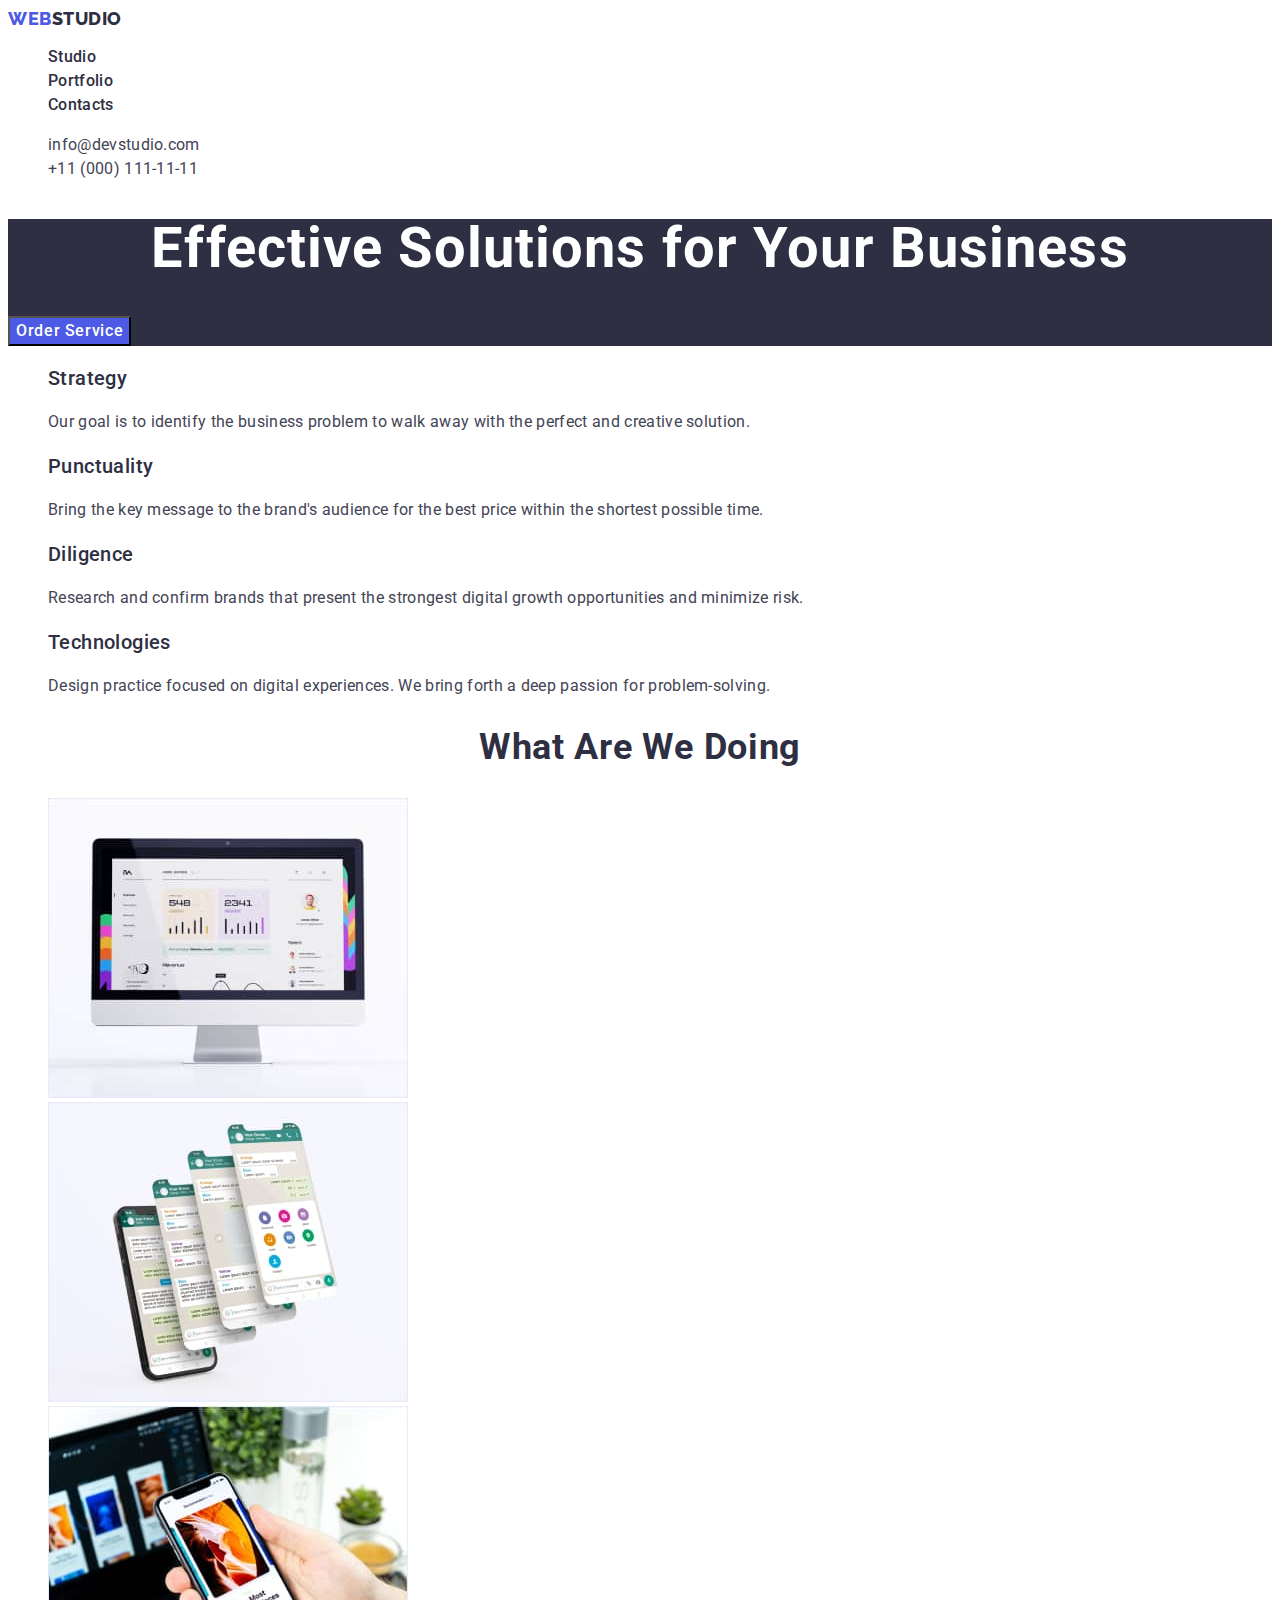
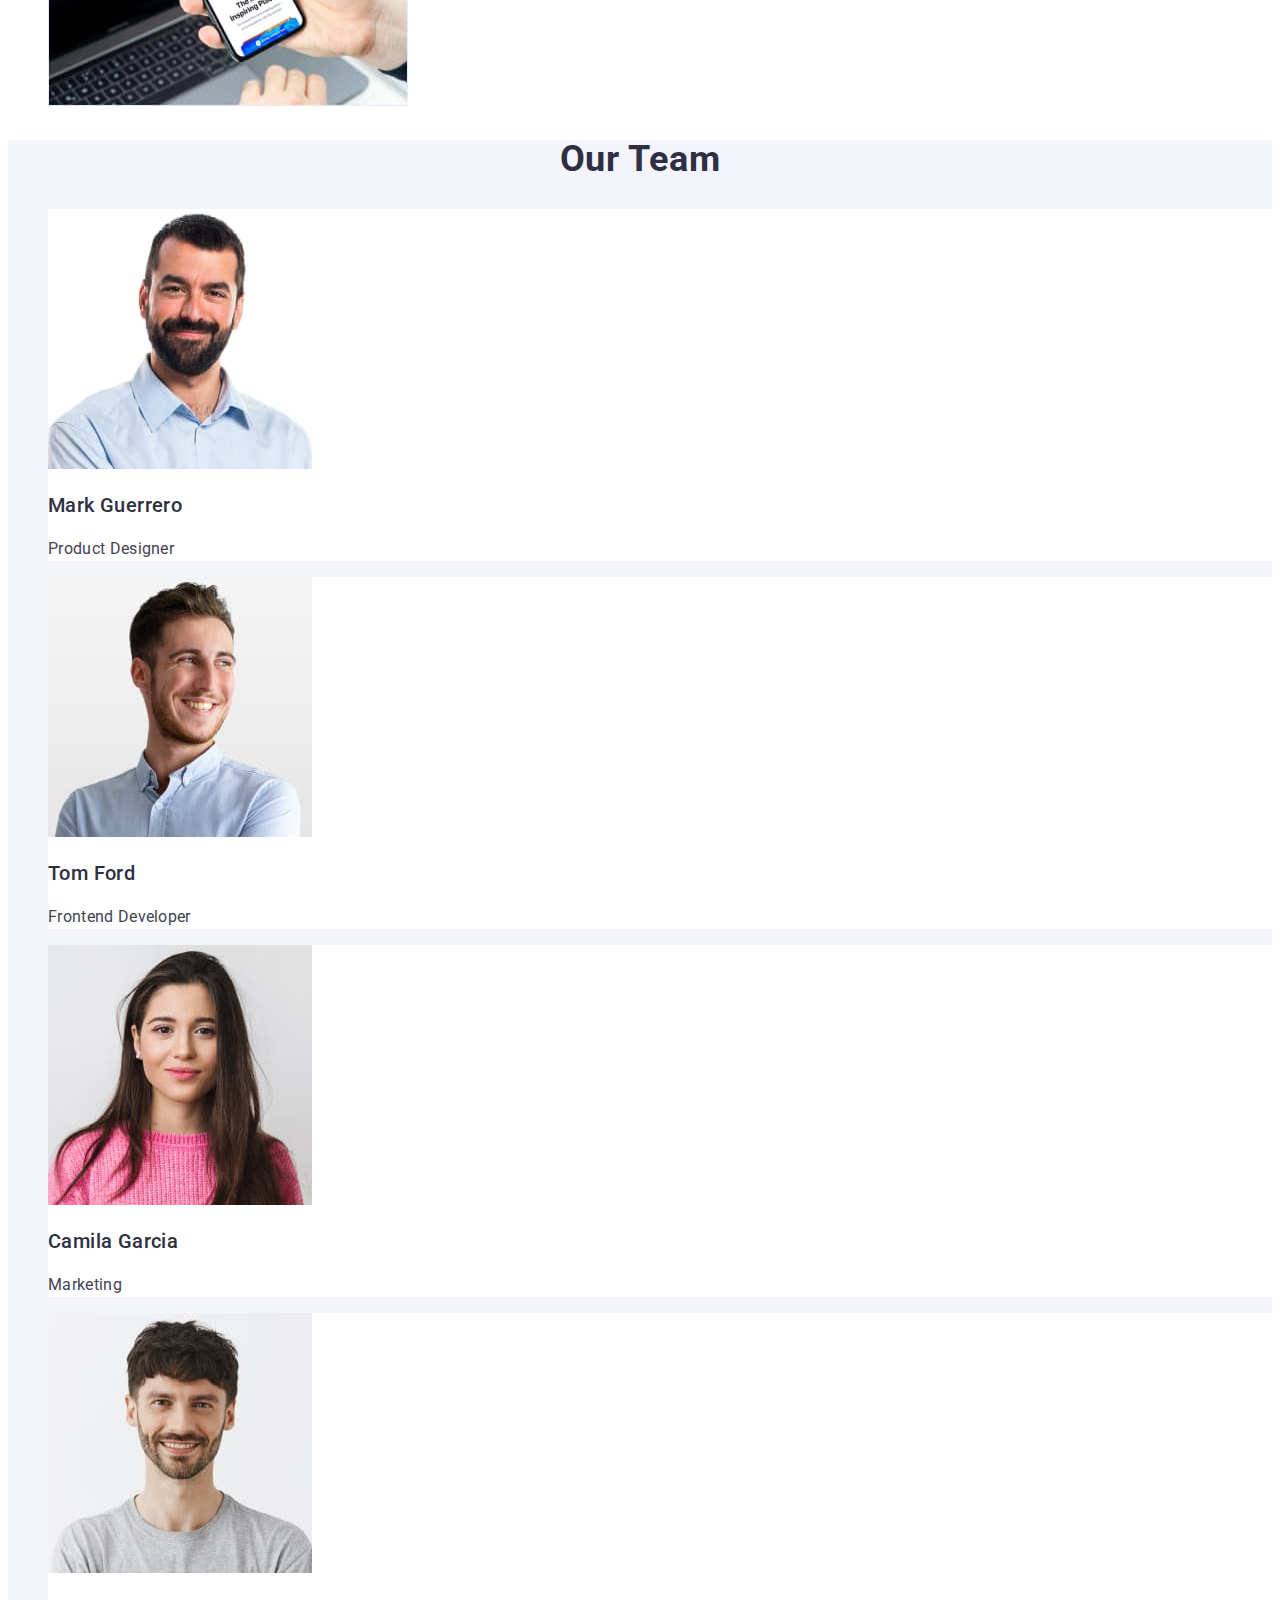
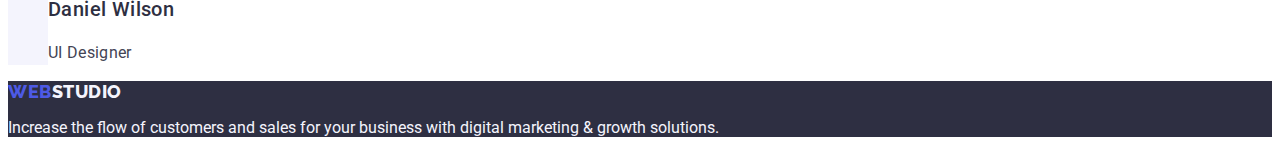
<file: index.html>
<!DOCTYPE html>
<html lang="en">
  <head>
    <meta charset="UTF-8" />
    <meta http-equiv="X-UA-Compatible" content="IE=edge" />
    <meta name="viewport" content="width=device-width, initial-scale=1.0" />
    <title>WebStudio</title>
    <link rel="preconnect" href="https://fonts.googleapis.com" />
    <link rel="preconnect" href="https://fonts.gstatic.com" crossorigin />
    <link
      href="https://fonts.googleapis.com/css2?family=Raleway:wght@800&family=Roboto:wght@400;500;700;900&display=swap"
      rel="stylesheet"
    />
    <link rel="stylesheet" href="./css/styles.css" />
  </head>

  <body>
    <!-- Header -->
    <header class="header">
      <nav class="header-nav">
        <a href="./index.html" class="logo link"
          >Web<span class="header-logo">Studio</span>
        </a>
        <ul class="nav-list list">
          <li class="nav-item">
            <a href="./index.html" class="nav-link link">Studio</a>
          </li>
          <li class="nav-item">
            <a href="./portfolio.html" class="nav-link link">Portfolio</a>
          </li>
          <li class="nav-item">
            <a href="" class="nav-link link">Contacts</a>
          </li>
        </ul>
      </nav>
      <address class="address">
        <ul class="address-list list">
          <li class="addres-item">
            <a href="mailto:info@devstudio.com" class="address-link link"
              >info@devstudio.com</a
            >
          </li>
          <li class="addres-item">
            <a href="tel:+110001111111" class="address-link link"
              >+11 (000) 111-11-11</a
            >
          </li>
        </ul>
      </address>
    </header>
    <!-- main content -->
    <main>
      <!-- Hero section -->
      <section class="hero">
        <h1 class="hero-title">Effective Solutions for Your Business</h1>
        <button type="button" class="hero-btn">Order Service</button>
      </section>

      <!-- What we provide section -->
      <section class="provide">
        <h2 class="logic-title">What we provide</h2>
        <ul class="provide-list list">
          <li class="provide-item">
            <h3 class="secondary-titles">Strategy</h3>
            <p class="provide-text">
              Our goal is to identify the business problem to walk away with the
              perfect and creative solution.
            </p>
          </li>

          <li class="provide-item">
            <h3 class="secondary-titles">Punctuality</h3>
            <p class="provide-text">
              Bring the key message to the brand's audience for the best price
              within the shortest possible time.
            </p>
          </li>

          <li class="provide-item">
            <h3 class="secondary-titles">Diligence</h3>
            <p class="provide-text">
              Research and confirm brands that present the strongest digital
              growth opportunities and minimize risk.
            </p>
          </li>

          <li class="provide-item">
            <h3 class="secondary-titles">Technologies</h3>
            <p class="provide-text">
              Design practice focused on digital experiences. We bring forth a
              deep passion for problem-solving.
            </p>
          </li>
        </ul>
      </section>

      <!-- What are we doing section -->
      <section class="doing">
        <h2 class="main-titles">What are we doing</h2>
        <ul class="doing-list list">
          <li class="doing-item">
            <img src="./images/comp.jpg" alt="Computer example" width="360" />
          </li>
          <li class="doing-item">
            <img
              src="./images/modile1.jpg"
              alt="First mobile example"
              width="360"
            />
          </li>
          <li class="doing-item">
            <img
              src="./images/mobile2.jpg"
              alt="Second mobile example"
              width="360"
            />
          </li>
        </ul>
      </section>
      <!-- Team list section -->
      <section class="team">
        <h2 class="main-titles">Our Team</h2>
        <ul class="team-list list">
          <li class="team-item">
            <img
              src="./images/worker1.jpg"
              alt="Portrait of Mark Guerrero"
              width="264"
            />
            <h3 class="secondary-titles">Mark Guerrero</h3>
            <p class="team-text">Product Designer</p>
          </li>
          <li class="team-item">
            <img
              src="./images/worker2.jpg"
              alt="Portrait of Tom Ford"
              width="264"
            />
            <h3 class="secondary-titles">Tom Ford</h3>
            <p class="team-text">Frontend Developer</p>
          </li>
          <li class="team-item">
            <img
              src="./images/worker3.jpg"
              alt="Portrait of Camila Garcia"
              width="264"
            />
            <h3 class="secondary-titles">Camila Garcia</h3>
            <p class="team-text">Marketing</p>
          </li>
          <li class="team-item">
            <img
              src="./images/worker4.jpg"
              alt="Portrait of Daniel Wilson"
              width="264"
            />
            <h3 class="secondary-titles">Daniel Wilson</h3>
            <p class="team-text">UI Designer</p>
          </li>
        </ul>
      </section>
    </main>
    <!-- footer -->
    <footer class="footer">
      <a href="./index.html" class="logo link"
        >Web<span class="footer-logo">Studio</span></a
      >
      <p class="footer-text">
        Increase the flow of customers and sales for your business with digital
        marketing & growth solutions.
      </p>
    </footer>
  </body>
</html>
</file>
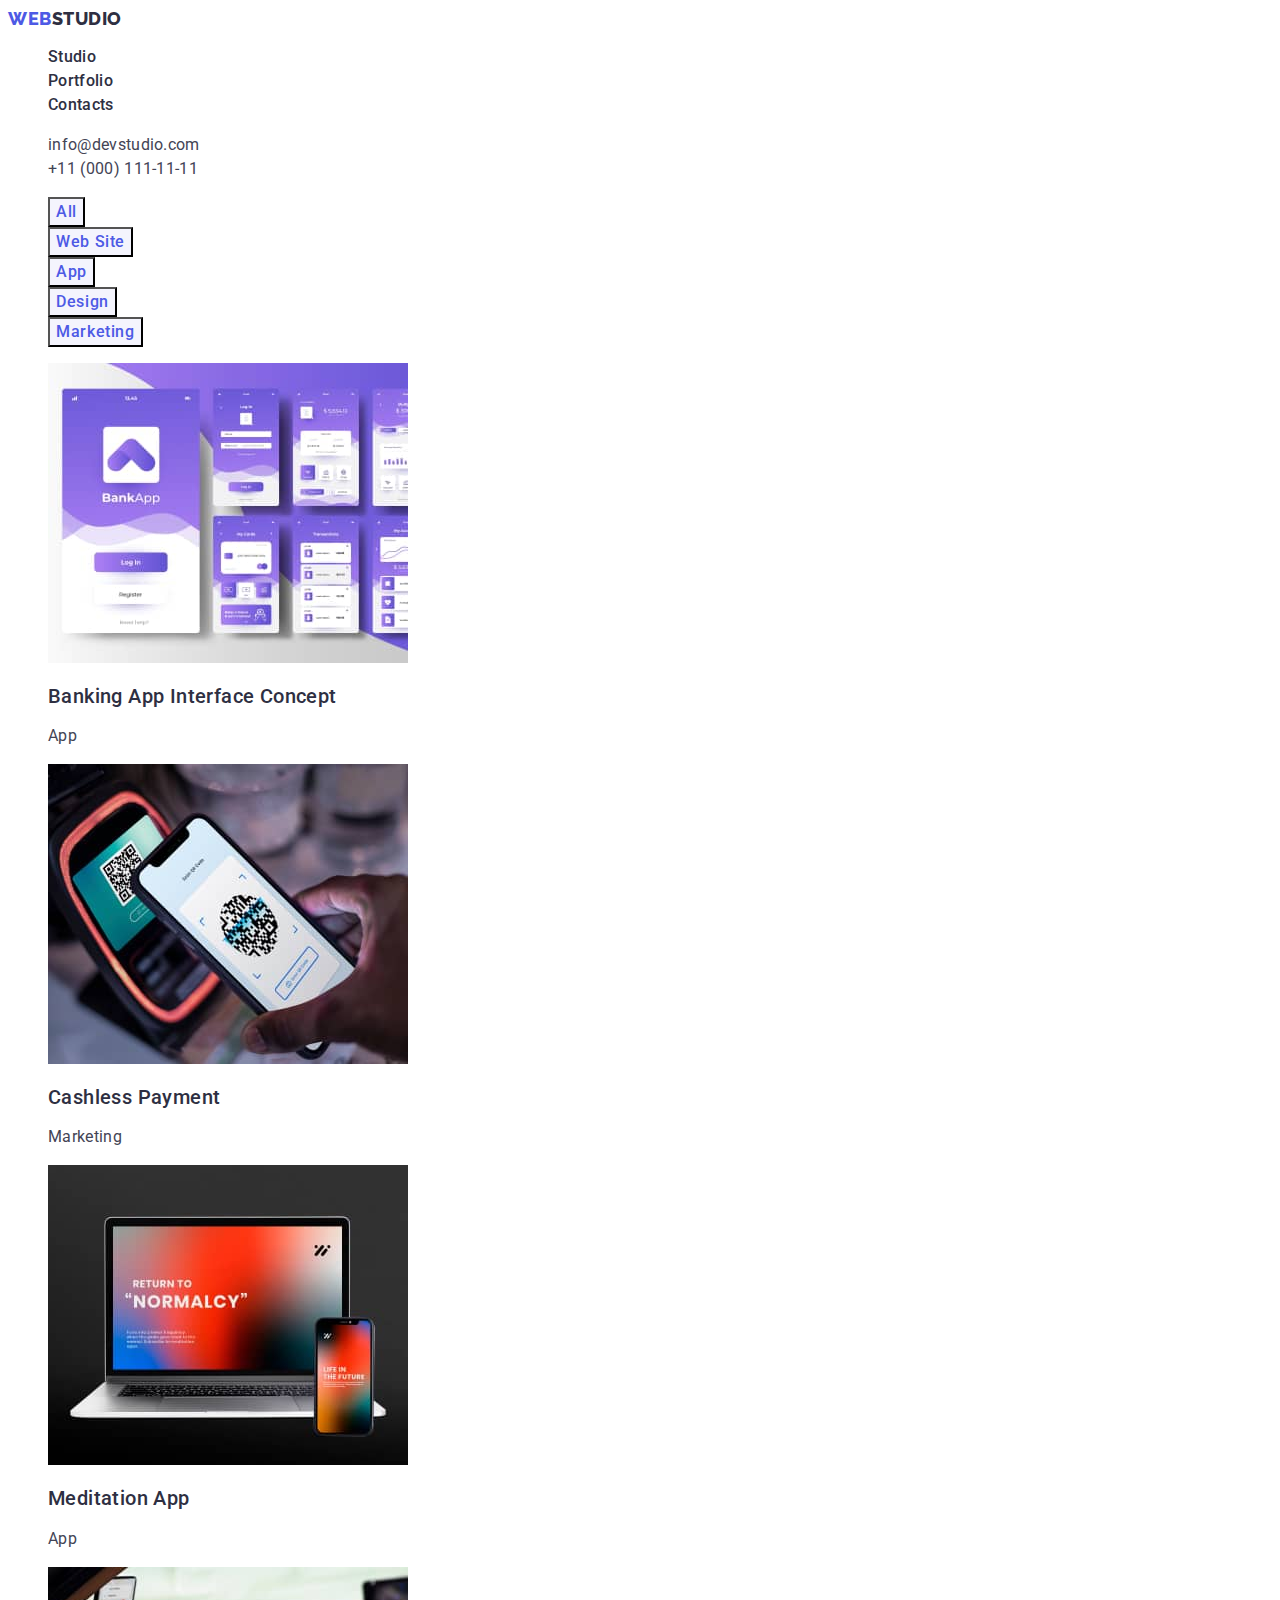
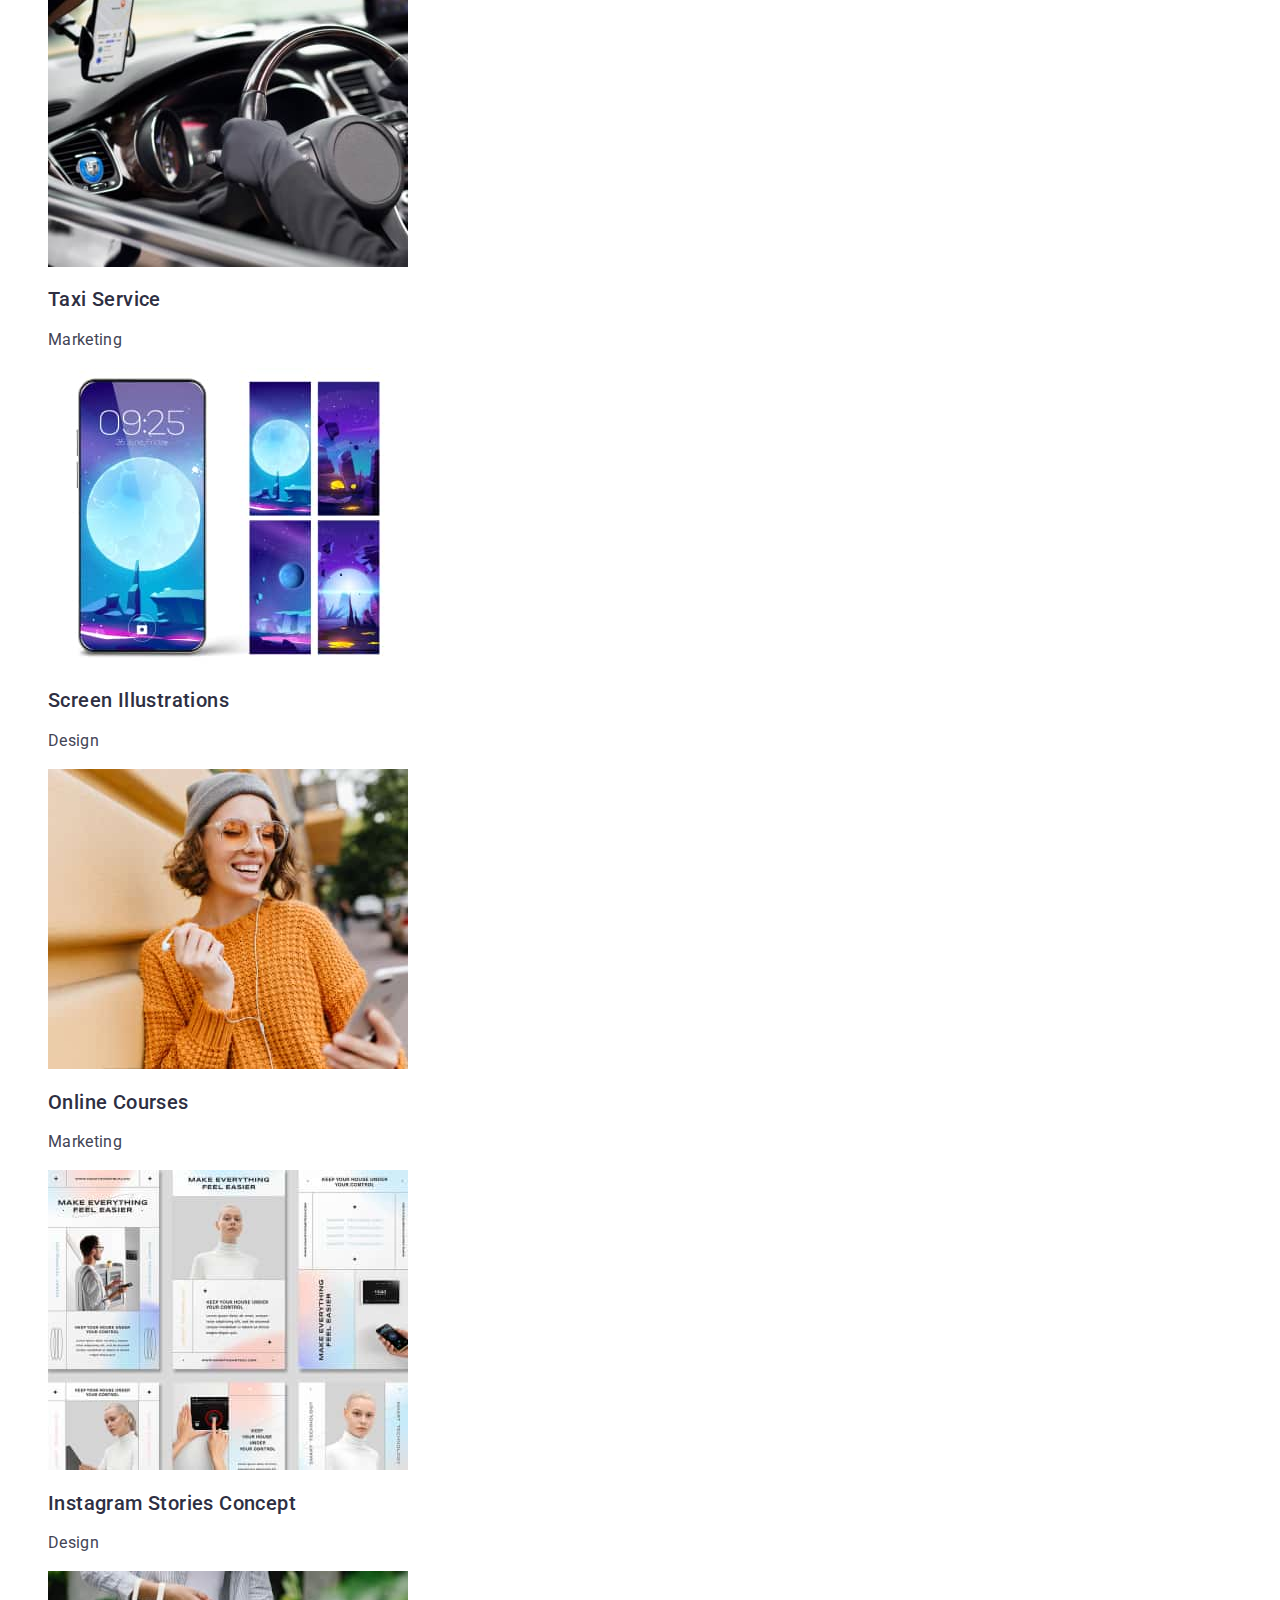
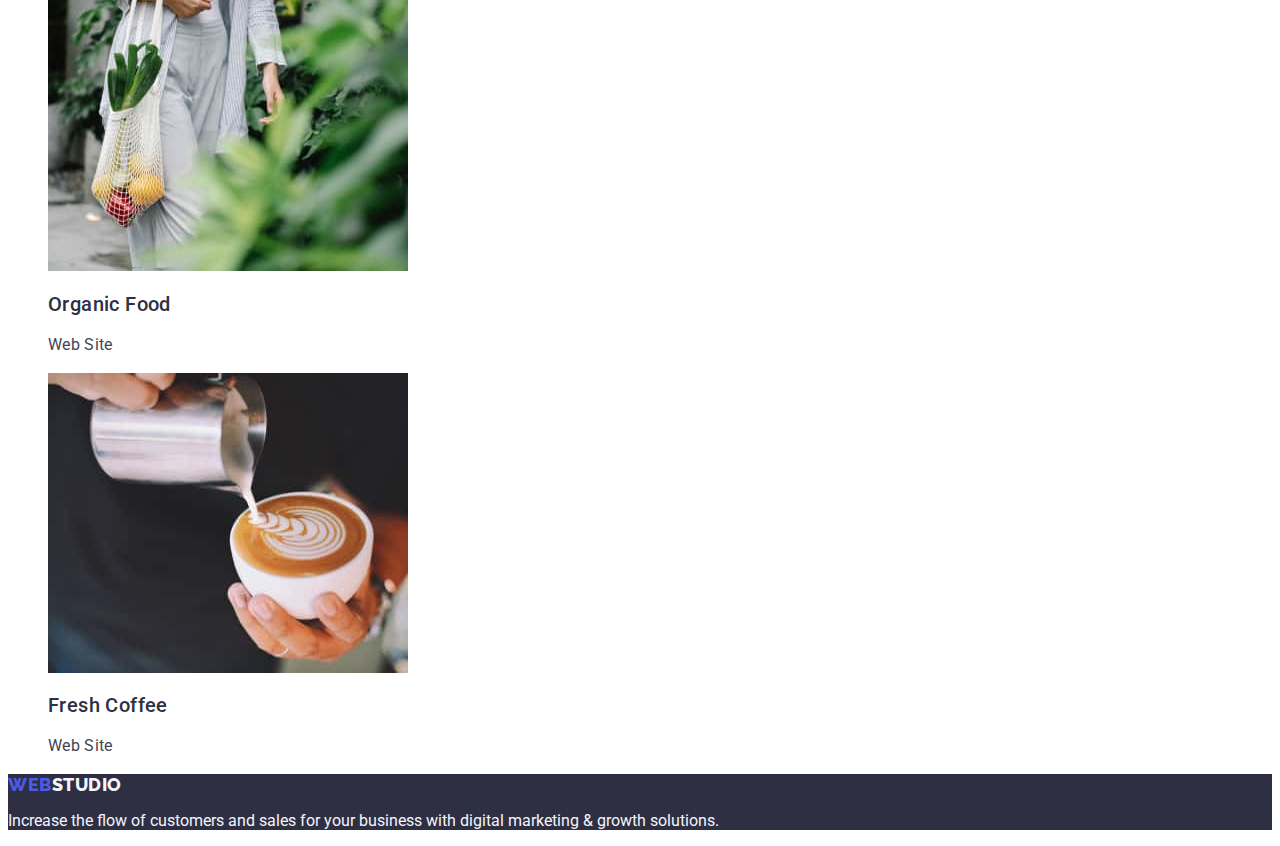
<file: portfolio.html>
<!DOCTYPE html>
<html lang="en">
  <head>
    <meta charset="UTF-8" />
    <meta http-equiv="X-UA-Compatible" content="IE=edge" />
    <meta name="viewport" content="width=device-width, initial-scale=1.0" />
    <title>WebStudio</title>
    <link rel="preconnect" href="https://fonts.googleapis.com" />
    <link rel="preconnect" href="https://fonts.gstatic.com" crossorigin />
    <link
      href="https://fonts.googleapis.com/css2?family=Raleway:wght@800&family=Roboto:wght@400;500;700;900&display=swap"
      rel="stylesheet"
    />
    <link rel="stylesheet" href="./css/styles.css" />
  </head>

  <body>
    <!-- Header -->
    <header class="header">
      <nav class="header-nav">
        <a href="./index.html" class="logo link"
          >Web<span class="header-logo">Studio</span>
        </a>
        <ul class="nav-list list">
          <li class="nav-item">
            <a href="./index.html" class="nav-link link">Studio</a>
          </li>
          <li class="nav-item">
            <a href="./portfolio.html" class="nav-link link">Portfolio</a>
          </li>
          <li class="nav-item">
            <a href="" class="nav-link link">Contacts</a>
          </li>
        </ul>
      </nav>
      <address class="address">
        <ul class="address-list list">
          <li class="addres-item">
            <a href="mailto:info@devstudio.com" class="address-link link"
              >info@devstudio.com</a
            >
          </li>
          <li class="addres-item">
            <a href="tel:+110001111111" class="address-link link"
              >+11 (000) 111-11-11</a
            >
          </li>
        </ul>
      </address>
    </header>
    <!-- Main content -->
    <main>
      <!-- Products section -->
      <section class="products">
        <h1 class="logic-title">Products</h1>
        <ul class="filter-list list">
          <li class="filter-item">
            <button type="button" class="filter-btn">All</button>
          </li>
          <li class="filter-item">
            <button type="button" class="filter-btn">Web Site</button>
          </li>
          <li class="filter-item">
            <button type="button" class="filter-btn">App</button>
          </li>
          <li class="filter-item">
            <button type="button" class="filter-btn">Design</button>
          </li>
          <li class="filter-item">
            <button type="button" class="filter-btn">Marketing</button>
          </li>
        </ul>
        <ul class="products-list list">
          <li>
            <a href="" class="products-link link"
              ><img
                src="./images/bank.jpg"
                alt="Screen shots of banking app"
                width="360"
                height="300"
              />
              <h2 class="secondary-titles">Banking App Interface Concept</h2>
              <p class="prducts-text">App</p></a
            >
          </li>
          <li>
            <a href="" class="products-link link"
              ><img
                src="./images/payment.jpg"
                alt="Example of using cashless payment"
                width="360"
                height="300"
              />
              <h2 class="secondary-titles">Cashless Payment</h2>
              <p class="prducts-text">Marketing</p></a
            >
          </li>
          <li>
            <a href="" class="products-link link"
              ><img
                src="./images/medetation.jpg"
                alt="Medetation app on laptop and mobilephone"
                width="360"
                height="300"
              />
              <h2 class="secondary-titles">Meditation App</h2>
              <p class="prducts-text">App</p></a
            >
          </li>
          <li>
            <a href="" class="products-link link"
              ><img
                src="./images/taxi.jpg"
                alt="Car enterior with man holding wheel"
                width="360"
                height="300"
              />
              <h2 class="secondary-titles">Taxi Service</h2>
              <p class="prducts-text">Marketing</p></a
            >
          </li>
          <li>
            <a href="" class="products-link link"
              ><img
                src="./images/ilustrator.jpg"
                alt="Examples of screen illustrations"
                width="360"
                height="300"
              />
              <h2 class="secondary-titles">Screen Illustrations</h2>
              <p class="prducts-text">Design</p></a
            >
          </li>
          <li>
            <a href="" class="products-link link"
              ><img
                src="./images/courses.jpg"
                alt="Girl in headphones holding phone"
                width="360"
                height="300"
              />
              <h2 class="secondary-titles">Online Courses</h2>
              <p class="prducts-text">Marketing</p></a
            >
          </li>
          <li>
            <a href="" class="products-link link"
              ><img
                src="./images/stories.jpg"
                alt="Exapmles of instagram stories"
                width="360"
                height="300"
              />
              <h2 class="secondary-titles">Instagram Stories Concept</h2>
              <p class="prducts-text">Design</p></a
            >
          </li>
          <li>
            <a href="" class="products-link link"
              ><img
                src="./images/organic.jpg"
                alt="Person with bag of vegetables"
                width="360"
                height="300"
              />
              <h2 class="secondary-titles">Organic Food</h2>
              <p class="prducts-text">Web Site</p></a
            >
          </li>
          <li>
            <a href="" class="products-link link"
              ><img
                src="./images/coffee.jpg"
                alt="Barista pours coffee"
                width="360"
                height="300"
              />
              <h2 class="secondary-titles">Fresh Coffee</h2>
              <p class="prducts-text">Web Site</p></a
            >
          </li>
        </ul>
      </section>
    </main>
    <!-- Footer -->
    <footer class="footer">
      <a href="./index.html" class="logo link"
        >Web<span class="footer-logo">Studio</span></a
      >
      <p class="footer-text">
        Increase the flow of customers and sales for your business with digital
        marketing & growth solutions.
      </p>
    </footer>
  </body>
</html>
</file>
<file: css/styles.css>
:root {
    --main-text-color: #434455;
    --secondary-text-color: #2E2F42;
    --acsent-color: #4d5ae5;
    --active-color: #404BBF;
    --main-background-color: #ffffff;
    --secondary-background-color: #F4F4FD;
    --acsent-background-color: #2E2F42;
}
.list{
    list-style-type: none;
}

.link{
    text-decoration: none;
}

.logic-title {
    display: none;
}


.secondary-titles{
    font-weight: 500;
    font-size: 20px;
    line-height: 1.2;
    letter-spacing: 0.02em;
    color: var(--secondary-text-color);
}
.main-titles {
    font-weight: 700;
    font-size: 36px;
    line-height: 1.11;
    text-align: center;
    letter-spacing: 0.02em;
    text-transform: capitalize;
    color: var(--secondary-text-color);

}
/* BODY */
body {
    font-family: "Roboto", sans-serif;
    color: var(--main-text-color);
    background-color: var(--main-background-color);
}
/* Header */
.logo {
  font-family: "Raleway", sans-serif;
  font-weight: 800;
  font-size: 18px;
  line-height: 1.17;
  letter-spacing: 0.03em;
  text-transform: uppercase;
  color: var(--acsent-color);
}

.header-logo {
    color: var(--secondary-text-color);
}

.nav-list {
    
    font-weight: 500;
    font-size: 16px;
    line-height: 1.5;
    letter-spacing: 0.02em;
    color: var(--secondary-text-color);
}
.nav-link{
    color: var(--secondary-text-color);
    
}
.nav-link:hover, 
.nav-link:focus{
    color: var(--active-color);
}

.address{
    font-style: normal;
}
.address-list{
    font-weight: 400;
    font-size: 16px;
    line-height: 1.5;
    letter-spacing: 0.02em;
    font-style: normal;
}
.address-link{
    color: var(--main-text-color);
}

.address-link:hover, 
.address-link:focus{
    color: var(--active-color);
}

/* Footer */
.footer {
    background-color: var(--acsent-background-color);
}

.footer-logo {
    color: var(--secondary-background-color);
}

.footer-text {
    color: var(--secondary-background-color);
}

/* Hero section */
.hero{
    background-color: var(--acsent-background-color);
}
.hero-title {
    font-weight: 700;
    font-size: 56px;
    line-height: 1.07;
    letter-spacing: 0.02em;
    text-align: center;
    color: var(--main-background-color);
}
.hero-btn{
    font-family: "Roboto", sans-serif;
    font-weight: 500;
    font-size: 16px;
    line-height: 1.5;
    letter-spacing: 0.04em;
    color: var(--main-background-color);
    background-color: var(--acsent-color);
    cursor: pointer;
}
.hero-btn:hover, 
.hero-btn:focus{
    background-color: var(--active-color);
}

/* What we provide section */
.provide-text{
    font-size: 16px;
    line-height: 1.5;
    letter-spacing: 0.02em;
}


/* Team list section */
.team{
    background-color: var(--secondary-background-color);
}
.team-item{
    background-color: var(--main-background-color);
}
.team-text{
    line-height: 1.5;
    letter-spacing: 0.02em;
}
/* Portfolio page */
.filter-btn{
    font-family: "Roboto", sans-serif;
    font-weight: 500;
    font-size: 16px;
    line-height: 1.5;
    letter-spacing: 0.04em;
    color: var(--acsent-color);
    background-color:var(--secondary-background-color);
    cursor: pointer;
}
.filter-btn:hover, 
.filter-btn:focus{
    color: var(--main-background-color);
    background-color: var(--active-color);
}

.prducts-text{
    font-size: 16px;
    line-height: 1.5;
    letter-spacing: 0.02em;
    color: var(--main-text-color);
}
</file>
